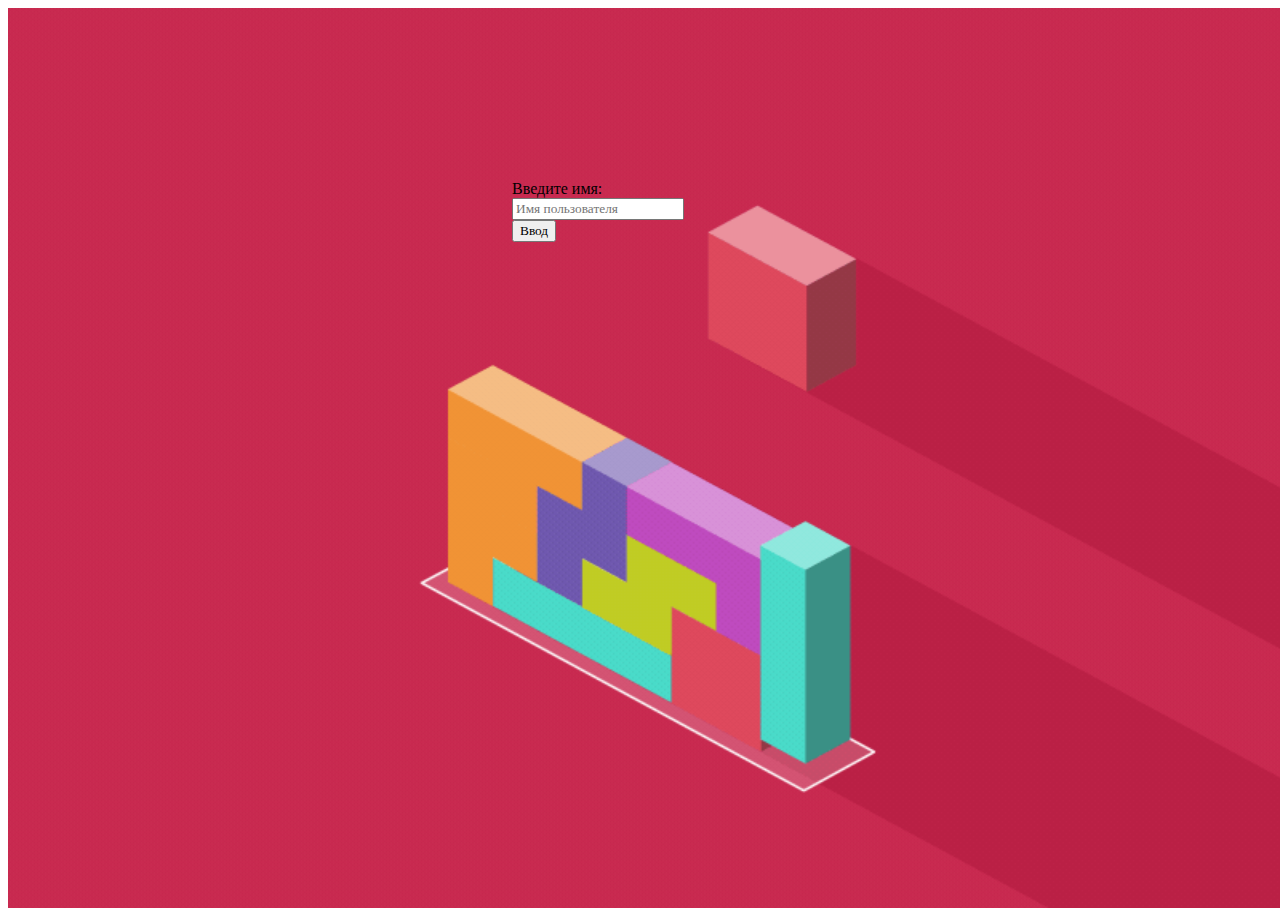
<file: index.html>
<!DOCTYPE html>
<html lang="en">
<head>
    <meta charset="UTF-8">
    <title>Tetris</title>
    <link rel="stylesheet" type="text/css" href="styles.css">
    <script type="text/javascript" src="game.js"></script>
    <img src="design/index_tetris.gif" alt="this slowpoke moves" class="background"/>
</head>
<body>
<form action="main.html" method="get" class="registr">
    <label>
        Введите имя:<br>
        <input type="text" id="input-name" placeholder ="Имя пользователя"><br>
    </label>
    <input type="submit" value="Ввод" onclick="getUsername()">
</form>
</body>
</html>
</file>
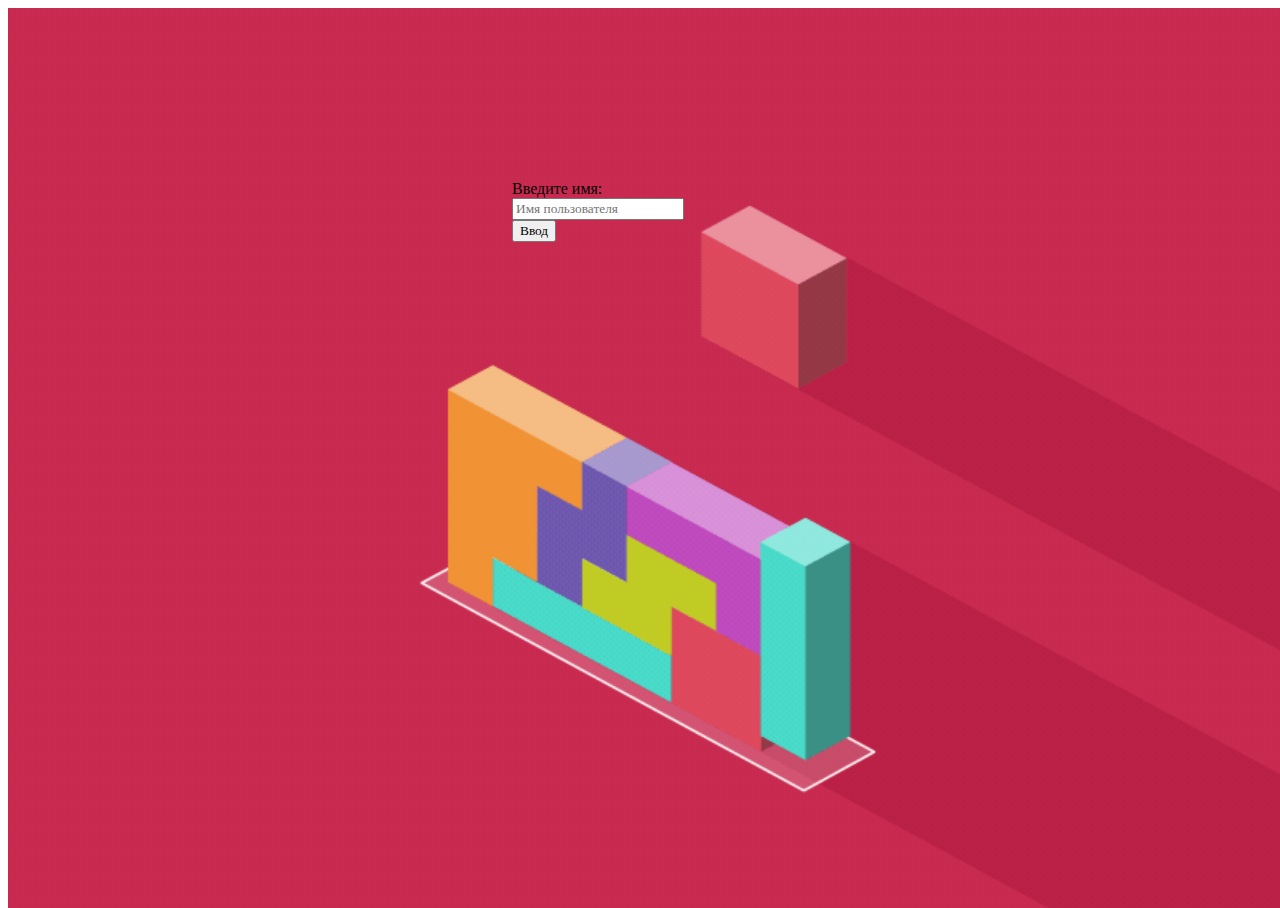
<file: login.html>
<!DOCTYPE html>
<html lang="en">
<head>
    <meta charset="UTF-8">
    <title>Tetris</title>
    <link rel="stylesheet" type="text/css" href="styles.css">
    <script type="text/javascript" src="game.js"></script>
    <img src="design/index_tetris.gif" alt="this slowpoke moves" class="background"/>
</head>
<body>
<form action="main.html" method="get" class="registr">
    <label>
        Введите имя:<br>
        <input type="text" id="input-name" placeholder ="Имя пользователя"><br>
    </label>
    <input type="submit" value="Ввод" onclick="getUsername()">
</form>
</body>
</html>
</file>
<file: styles.css>
* {
    font-family: 'Press Start 2P', cursive;
}

.grid {
    display: grid;
    grid-template-columns: 320px 200px;
    text-align: center;
    left: 30%;
    top: 5%;
    width: 50%;
    margin: 0 auto;
    position: absolute;
    color: #FF7F50;
}

.right-column {
    display: flex;
    flex-direction: column;
    justify-content: space-between;
}

.game-board {
    border: solid 2px;
}

.play-button {
    text-align: center;
    background-color: #4caf50;
    font-size: 16px;
    padding: 15px 30px;
    cursor: pointer;
}

.next {
    border: solid 2px;
    position: relative;
    top: 40px;
}

.popup {
    background: rgb(0, 255, 255);
    border-radius: 8px;
    position: absolute;
    top: 25%;
    left: 105%;
    font-size: 15px;
    transform: translate(-50%, -25%);
    text-align: center;
    padding: 0 30px 30px;
    color: #333;
}

.background {
    position: absolute;
    width: 100%;
    height: 100%;
}

.main_back {
    position: absolute;
    width: 100%;
    height: 100%;
}

.registr {
    width: 50%;
    left: 40%;
    top: 20%;
    margin: 0 auto;
    position: absolute
}
</file>
